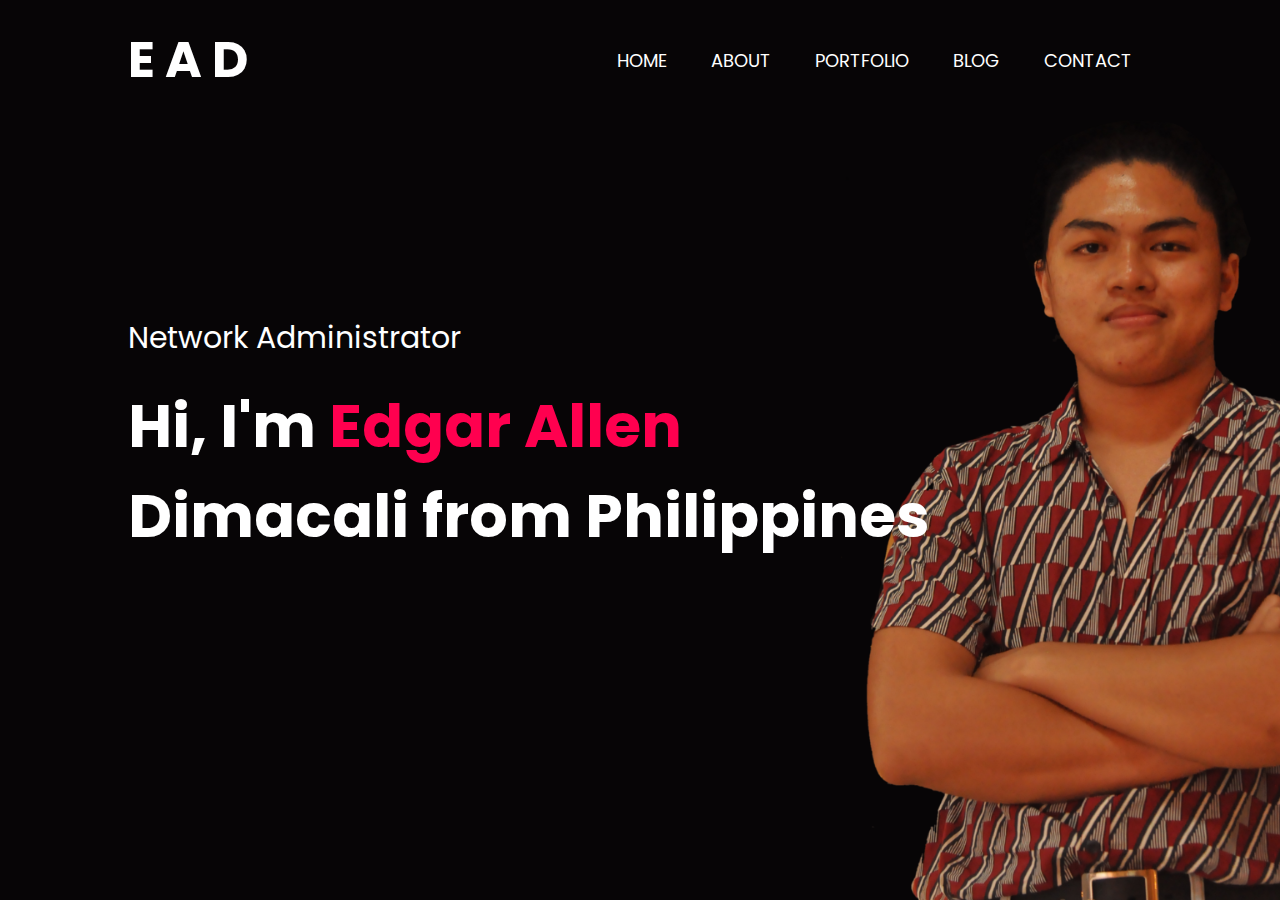
<file: index.html>
<!DOCTYPE html>
<html lang="en">
<head>
    <meta charset="UTF-8">
    <meta http-equiv="X-UA-Compatible" content="IE=edge">
    <meta name="viewport" content="width=device-width, initial-scale=1.0">
    <title>Edgar Allen Dimacali</title>
    <link rel="stylesheet" href="style.css">
</head>
<body>
    <div id="header">
        <div class="container">
            <nav>
                <h1 class="logo"><span>E</span>AD</h1>
                <ul>
                    <li><a href="index.html">Home</a></li>
                    <li><a href="about.html">About</a></li>
                    <li><a href="portfolio.html">Portfolio</a></li>
                    <li><a href="blog.html">Blog</a></li>
                    <li><a href="contact.html">Contact</a></li>
                </ul>
            </nav>
            <div class="header-text">
                <p>Network Administrator</p>
                <h1>Hi, I'm <span>Edgar Allen</span><br>Dimacali from Philippines</h1>
            </div>
        </div>
    </div>
</body>
</html>
</file>
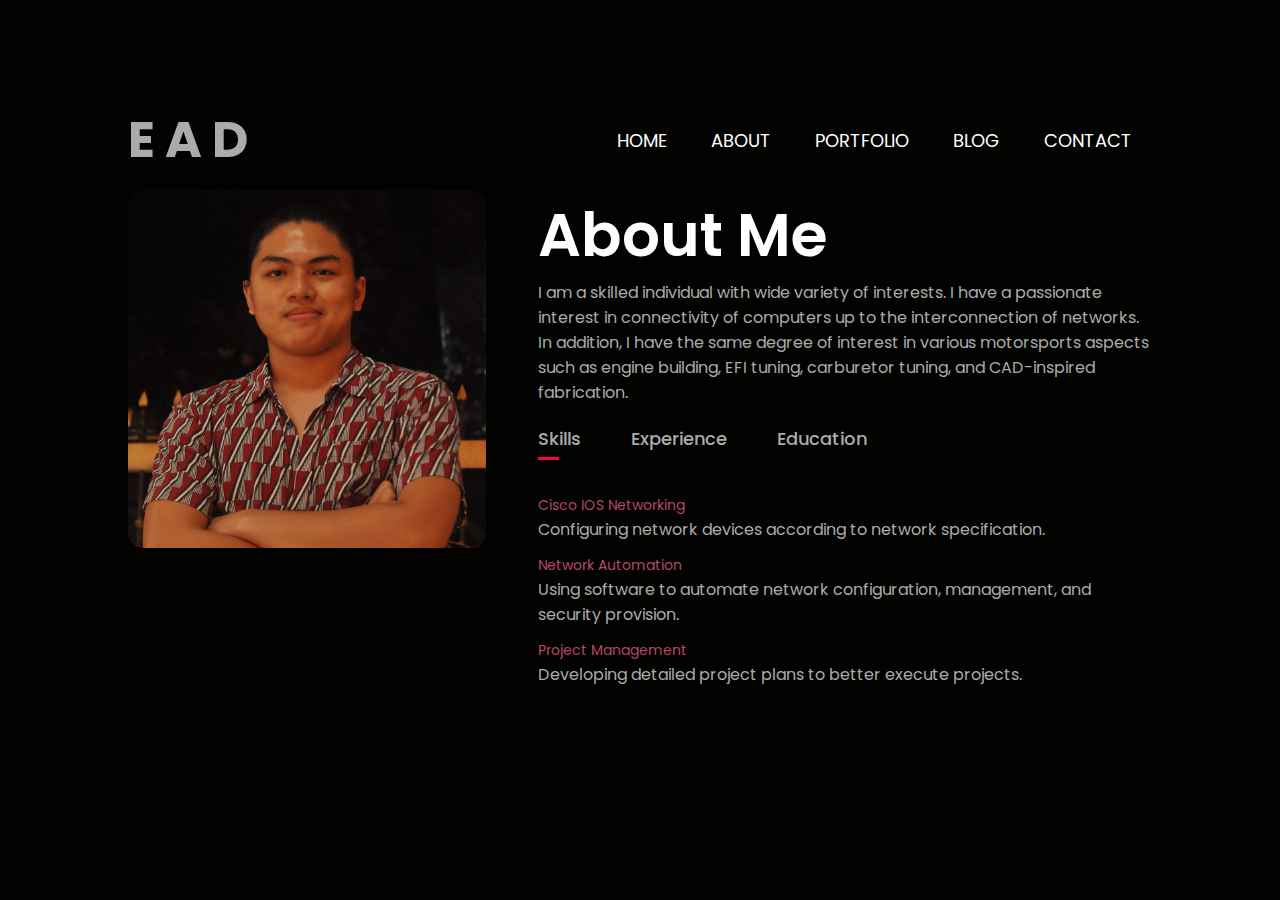
<file: about.html>
<!DOCTYPE html>
<html lang="en">
<head>
    <meta charset="UTF-8">
    <meta http-equiv="X-UA-Compatible" content="IE=edge">
    <meta name="viewport" content="width=device-width, initial-scale=1.0">
    <title>About</title>
    <link rel="stylesheet" href="style.css">
</head>
<body>
    <div id="about">
        <div class="container">
            <nav>
                <h1 class="logo">EAD</h1>
                <ul>
                    <li><a href="index.html">Home</a></li>
                    <li><a href="about.html">About</a></li>
                    <li><a href="portfolio.html">Portfolio</a></li>
                    <li><a href="blog.html">Blog</a></li>
                    <li><a href="contact.html">Contact</a></li>
                </ul>
            </nav>
            <div class="row">
                <div class="about-col-1">
                    <img src="images/user.png" alt="">
                </div>
                <div class="about-col-2">
                    <h1 class="sub-title">About Me</h1>
                    <p>I am a skilled individual with wide variety of interests. I have a passionate interest in connectivity of computers up to the interconnection of networks.<br>In addition, I have the same degree of interest in various motorsports aspects such as engine building, EFI tuning, carburetor tuning, and CAD-inspired fabrication.</p>
                    <div class="tab-title">
                        <p class="tab-links active-link" onclick="opentab('skills')">Skills</p>
                        <p class="tab-links" onclick="opentab('experience')">Experience</p>
                        <p class="tab-links" onclick="opentab('education')">Education</p>
                    </div>
                    <div class="tab-contents active-tab" id="skills">
                        <ul>
                            <li><span>Cisco IOS Networking</span><br>Configuring network devices according to network specification.</li>
                            <li><span>Network Automation</span><br>Using software to automate network configuration, management, and security provision.</li>
                            <li><span>Project Management</span><br>Developing detailed project plans to better execute projects.</li>
                        </ul>
                    </div>
                    <div class="tab-contents" id="experience">
                        <ul>
                            <li><span>2022 - Current</span><br>IT Project Consultant at Arcosis Design Studio</li>
                        </ul>
                    </div>
                    <div class="tab-contents" id="education">
                        <ul>
                            <li><span>Expected Graduation: June 2023</span><br>BSIT with Area Specialization in Network Administration at Holy Angel University</li>
                            <li><span>2018</span><br>Senior HS [STEM] from Our Lady of Fatima University</li>
                        </ul>
                    </div>
                </div>
            </div>
        </div>
    </div>
    <script>
        var tablinks = document.getElementsByClassName("tab-links")
        var tabcontents = document.getElementsByClassName("tab-contents")
        function opentab(tabname){
            for(tablink of tablinks){
                tablink.classList.remove("active-link");
            }
            for(tabcontent of tabcontents){
                tabcontent.classList.remove("active-tab");
            }
            event.currentTarget.classList.add("active-link");
            document.getElementById(tabname).classList.add("active-tab");
        }
    </script>
</body>
</html>
</file>
<file: style.css>
@import url('https://fonts.googleapis.com/css2?family=Open+Sans:wght@300;400&family=Poppins:wght@300&display=swap');*{
    margin: 0;
    padding: 0;
    font-family: 'Poppins', sans-serif;
    box-sizing: border-box;
}

body{
    background: #020201;
    color: #fff;
}

#header{
    width: 100%;
    height: 100vh;
    background-image: url(images/background.png);
    background-size: cover;
    background-position: center;
}

.container{
    padding: 10px 10%;
}

nav{
    display: flex;
    align-items: center;
    justify-content: space-between;
    flex-wrap: wrap;
}

.logo{
    width: 140px;
    font-size: 50px;
    line-height: 100px;
    letter-spacing: 10px;
}

nav ul li{
    display: inline-block;
    list-style: none;
    margin: 10px 20px;
}

nav ul li a{
    color: #fff;
    text-decoration: none;
    font-size: 18px;
    position: relative;
    text-transform: uppercase;
}

nav ul li a::after{
    content: '';
    width: 0;
    height: 3px;
    background: #ff004f;
    position: absolute;
    left: 0;
    bottom: -6px;
    transition: .5s;
}

nav ul li a:hover::after{
    width: 100%;
}

.header-text{
    margin-top: 20%;
    font-size: 30px;
}

.header-text h1{
    font-size: 60px;
    margin-top: 20px;
}

.header-text h1 span{
    color: #ff004f;
}

/* ------------about--------------- */

#about{
    padding: 80px 0;
    color: #ababab;
}
.row{
    display: flex;
    justify-content: space-between;
    flex-wrap: wrap;
}

.about-col-1{
    flex-basis: 35%;
}

.about-col-1 img{
    width: 100%;
    border-radius: 15px;
}

.about-col-2{
    flex-basis: 60%;
}

.sub-title{
    font-size: 60px;
    font-weight: 600;
    color: #fff;
}

.tab-title{
    display: flex;
    margin: 20px 0 40px;
}

.tab-links{
    margin-right: 50px;
    font-size: 18px;
    font-weight: 500;
    cursor: pointer;
    position: relative;
}
.tab-links::after{
    content: '';
    width: 0;
    height: 3px;
    background: #ff004f;
    position: absolute;
    left: 0;
    bottom: -8px;
    transition: 0.5s;
}
.tab-links.active-link::after{
    width: 50%;
}
.tab-contents ul li{
    list-style: none;
    margin: 10px 0;
}
.tab-contents ul li span{
    color: #b54769;
    font-size: 14px;
}
.tab-contents{
    display: none;
}
.tab-contents.active-tab{
    display: block;
}
/* -----------------services----------------- */
#services{
    padding: 30px 0;
}
.services-list{
    display: grid;
    grid-template-columns: repeat(auto-fit, minmax(250px, 1fr));
    grid-gap: 40px;
    margin-top: 50px;
}
.services-list div{
    background: #262626;
    padding: 40px;
    font-size: 13px;
    font-weight: 300;
    border-radius: 10px;
    transition: background 0.5s, transform 0.5s;
}
.services-list div i{
    font-size: 50px;
    margin-bottom: 30px;
}
.services-list div h2{
    font-size: 30px;
    font-weight: 500;
    margin-bottom: 15px;
}
.services-list div a{
    text-decoration: none;
    color: #fff;
    font-size: 12px;    
    margin-top: 20px;
    display: inline-block;
}
.services-list div:hover{
    background: #ff004f;
    transform: translateY(-10px);
}
/* -----------------portfolio------------------ */
#portfolio{
    padding: 50px 0;
}
.work-list{
    display: grid;
    grid-template-columns: repeat(auto-fit, minmax(250px, 1fr));
    grid-gap: 40px;
    margin-top: 50px;
}
.work{
    border-radius: 10px;
    position: relative;
    overflow: hidden;
}
.work img{
    width: 100%;
    border-radius: 10px;
    display: block;
    transition: transform 0.5s;
}
.layer{
    width: 100%;
    height: 0;
    background: linear-gradient(rgba(0,0,0,0.6), #ff004f);
    border-radius: 10px;
    position: absolute;
    left: 0;
    bottom: 0;
    overflow: hidden;
    display: flex;
    align-items: center;
    justify-content: center;
    flex-direction: column;
    padding: 0 40px;
    text-align: center;
    font-size: 14px;
    transition: height 0.5s;
}
.layer h3{
    font-weight: 500;
    margin-bottom: 20px;
}
.layer a{
    margin-top: 20px;
    color: #ff004f;
    text-decoration: none;
    font-size: 18px;
    line-height: 60px;
    background: #fff;
    width: 60px;
    height: 60px;
    border-radius: 50%;
    text-align: center;
}
.work:hover img{
    transform: scale(1.1);
}
.work:hover .layer{
    height: 100%;
}
.btn{
    display: block;
    margin: 50px auto;
    width: fit-content;
    border: 1px solid #ff004f;
    padding: 14px 50px;
    border-radius: 6px;
    text-decoration: none;
    color: #fff;
    transition: background 0.5s;
}
.btn:hover{
    background: #ff004f;
}
/* ----------------contact---------------- */
.contact-left{
    flex-basis: 35%;
}
.contact-right{
    flex-basis: 60%;
}
.contact-left p{
    margin-top: 30px;
}
.contact-left p i{
    color: #ff004f;
    margin-right: 15px;
    font-size: 25px;
}
.social-icons{
    margin-top: 30px;
}
.social-icons a{
    text-decoration: none;
    font-size: 30px;
    margin-right: 15px;
    display: inline-block;
    color: #ababab;
    transition: transform 0.5s;
}
.social-icons a:hover{
    color: #ff004f;
    transform: translateY(-5px);
}
.btn.btn2{
    display: inline-block;
    background: #ff004f;
}
.contact-right form{
    width: 100%;
}
form input, form textarea{
    width: 100%;
    border: 0;
    outline: none;
    background: #262626;
    padding: 15px;
    margin: 15px 0;
    color: #fff;
    font-size: 18px;
    border-radius: 6px;
}
form .btn2{
    padding: 14px 60px;
    font-size: 18px;
    margin-top: 20px;
    cursor: pointer;
}
</file>
